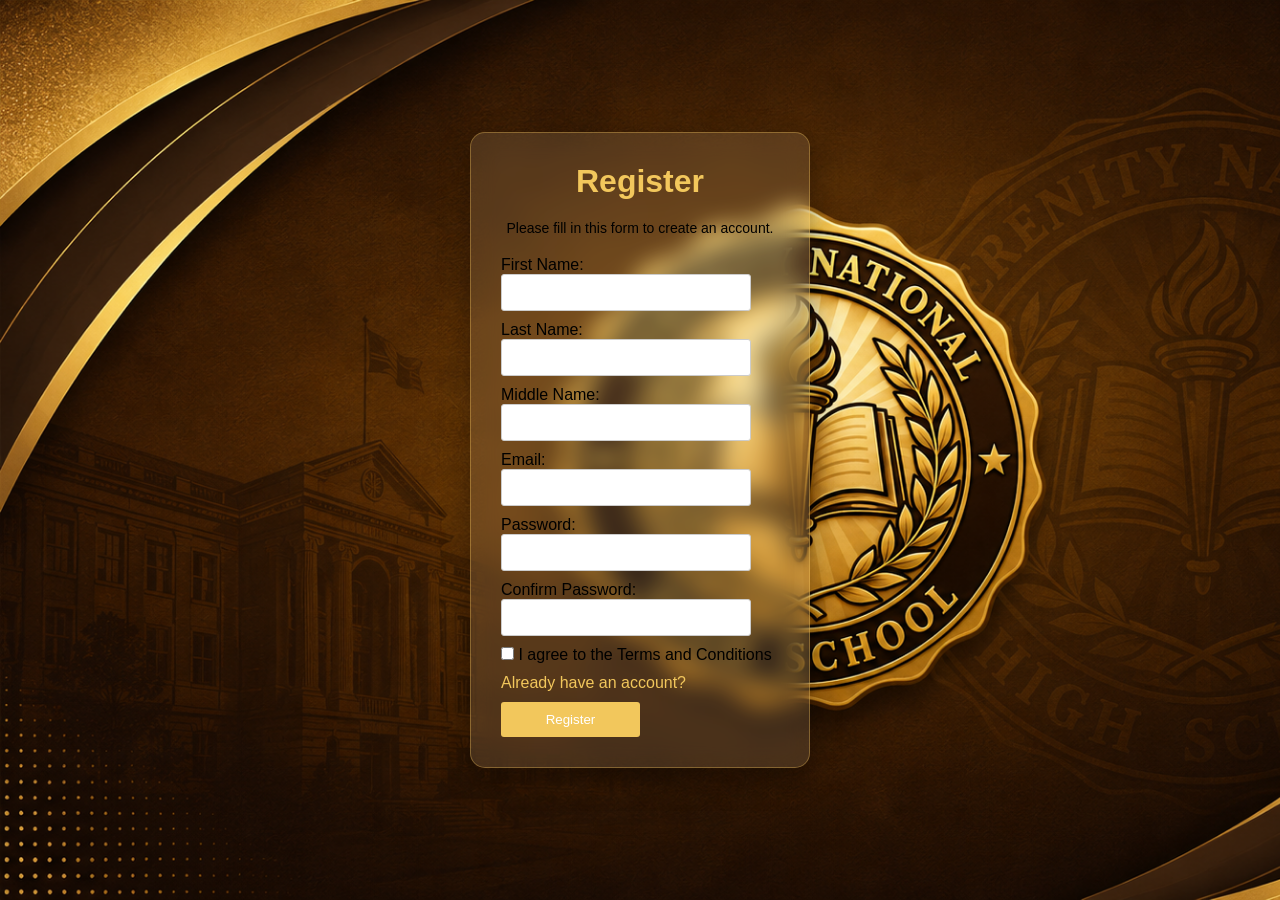
<file: register.html>
<!DOCTYPE html>
<html lang="en">
<head>
    <title>Register</title>
    <meta charset="UTF-8">
    <meta name="viewport" content="width=device-width, initial-scale=1.0">
    <link rel="stylesheet" href="static/css/register.css">
</head>
<body>
    <div class="register-container">
        <h1>Register</h1>
        <p>Please fill in this form to create an account.</p>
        <form action="/register" method="POST">
            <div class="input-field">
                <label for="first-name">First Name:</label>
                <input type="text" id="first-name" name="firstname" required>
            </div>
            <div class="input-field">
                <label for="last-name">Last Name:</label>
                <input type="text" id="last-name" name="lastname" required>
            </div>
            <div class="input-field">
                <label for="middle-name">Middle Name:</label>
                <input type="text" id="middle-name" name="middlename">
            </div>
            <div class="input-field">
                <label for="email">Email:</label>
                <input type="email" id="email" name="email" required>
            </div>

            <div class="input-field">
                <label for="password">Password:</label>
                <input type="password" id="password" name="password" minlength="8" maxlength="20" required>
            </div>
            <div class="input-field">
                <label for="confirm-password">Confirm Password:</label>
                <input type="password" id="confirm-password" name="confirm-password" minlength="8" maxlength="20" required>
            </div>
            <div class="input-field">
                <input type="checkbox" id="terms" name="terms" required>
                <label for="terms">I agree to the Terms and Conditions</label>
            </div>

            <div class="input-field">
                <a href="/index">Already have an account?</a>
            </div>

            <div class="input-field">
                <button type="submit">Register</button>
            </div>
        </form>
    </div>
</body>
</html>
</file>
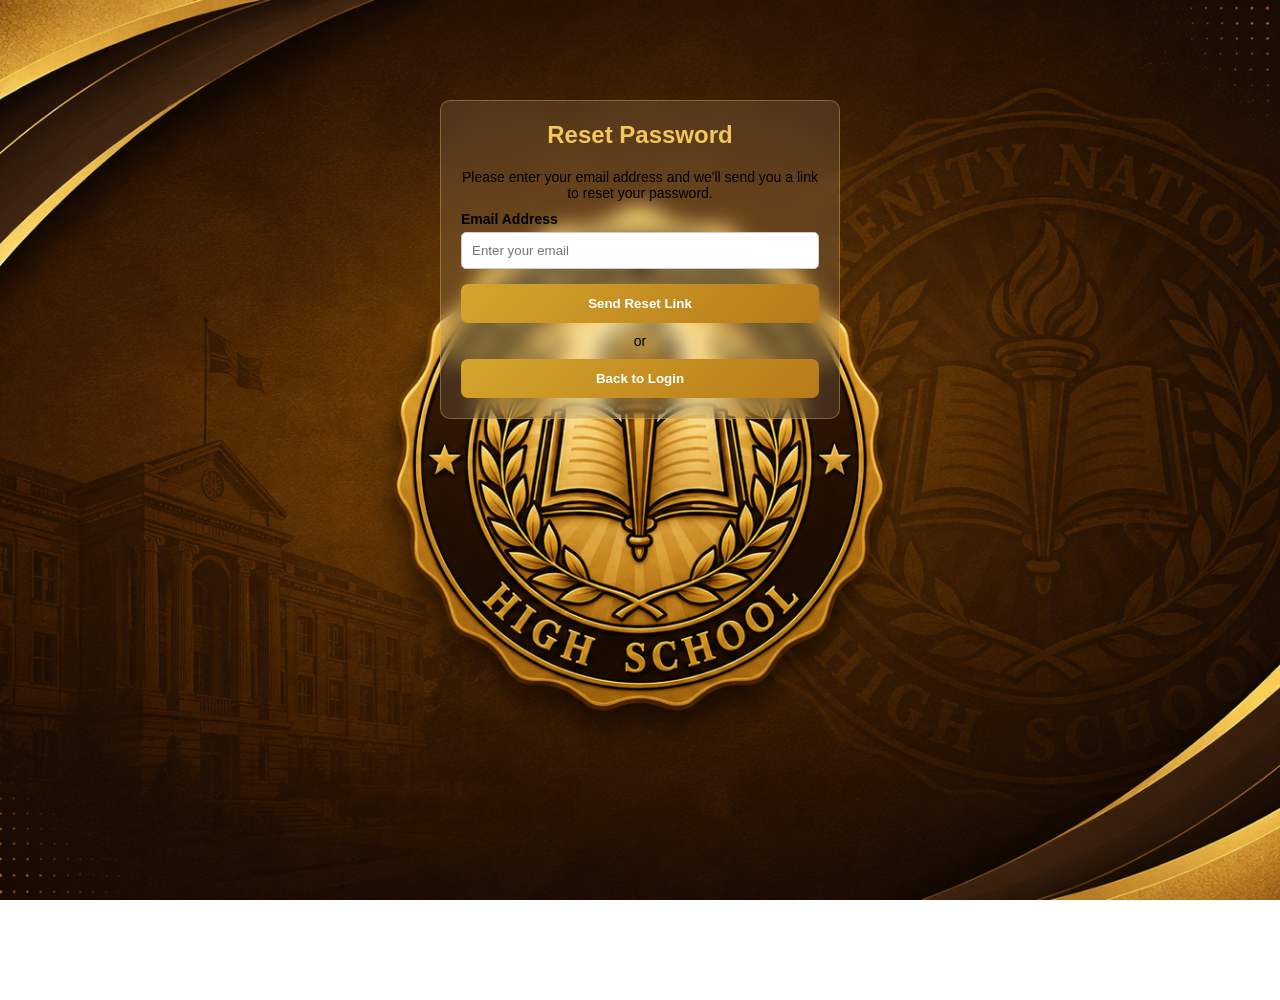
<file: reset.html>
<!DOCTYPE html>
<html lang="en">
<head>
    <meta charset="UTF-8">
    <meta name="viewport" content="width=device-width, initial-scale=1.0">
    <link rel="stylesheet" href="static/css/reset.css">
    <title>Reset Password</title>
</head>
<body>
    <div class="reset-container">
        <form action="/reset">
            <h2>Reset Password</h2>
            <p>Please enter your email address and we'll send you a link to reset your password.</p>
            <label for="email">Email Address</label>
            <input type="email" id="email" name="email" placeholder="Enter your email" required>
            <button type="submit">Send Reset Link</button>
            <p>or</p>
            <button type="button" class="loginbutton"><a href="/logout">Back to Login</a></button>
        </form>
    </div>
</body>
</html>
</file>
<file: static/css/register.css>
*{
    margin: 0;
    padding: 0;
    box-sizing: border-box;
}

body{
    font-family: Arial, sans-serif;
    background-image: url('/static/img/bg.webp');
    background-repeat: no-repeat;
    background-size: cover;
    display: flex;
    justify-content: center;
    align-items: center;
    height: 100vh;
}

.register-container {
    font-family: Arial, sans-serif;
    background-color: rgba(246, 231, 193, 0.12);
    backdrop-filter: blur(12px);
    -webkit-backdrop-filter: blur(12px);
    border: 1px solid rgba(242, 199, 92, 0.35);
    padding: 30px;
    border-radius: 15px;
    box-shadow: 0 10px 30px rgba(0, 0, 0, 0.4);
    width: 340px;
    box-sizing: border-box;
}

.register-container h1 {
    text-align: center;
    margin-bottom: 20px;
    color: #F2C75C;
    font-weight: bold;
}

.register-container p {
    font-size: 14px;
    text-align: center;
    margin-bottom: 20px;
}

.register-container form {
    display: flex;
    flex-direction: column;
}

.register-container input[type="text"],
.register-container input[type="email"],
.register-container input[type="password"] {
    padding: 10px;
    margin-bottom: 10px;
    width: 90%;
    border: 1px solid #ccc;
    border-radius: 3px;
}

.register-container button {
    padding: 10px;
    margin-top: 10px;
    width: 50%;
    align-self: center;
    background-color: #F2C75C;
    color: #fff;
    border: none;
    border-radius: 3px;
    cursor: pointer;
}

.register-container a {
    text-decoration: none;
    color: #F2C75C;
    display: block;
    margin-top: 10px;
}

.register-container a:hover {
    text-decoration: underline;
}

.register-container button:hover {
    background-color: #8d5000;
}

@media (max-width: 768px) {
    body {
        padding: 20px;
    }

    .register-container {
        width: 100%;
        max-width: 340px;
        padding: 25px;
    }

    .register-container input[type="text"],
    .register-container input[type="email"],
    .register-container input[type="password"] {
        width: 100%;
    }

    .register-container button {
        width: 60%;
    }
}

@media (max-width: 480px) {
    body {
        padding: 15px;
        align-items: center;
    }

    .register-container {
        width: 100%;
        max-width: 100%;
        padding: 20px;
        border-radius: 12px;
    }

    .register-container h1 {
        font-size: 24px;
        margin-bottom: 15px;
    }

    .register-container p {
        font-size: 13px;
        margin-bottom: 15px;
    }

    .register-container input[type="text"],
    .register-container input[type="email"],
    .register-container input[type="password"] {
        width: 100%;
        padding: 9px;
    }

    .register-container button {
        width: 70%;
        padding: 9px;
    }

    .register-container a {
        font-size: 14px;
    }
}

@media (max-width: 360px) {
    body {
        padding: 10px;
    }

    .register-container {
        padding: 15px;
    }

    .register-container h1 {
        font-size: 21px;
    }

    .register-container p {
        font-size: 12px;
    }

    .register-container input[type="text"],
    .register-container input[type="email"],
    .register-container input[type="password"] {
        padding: 8px;
    }

    .register-container button {
        width: 80%;
        padding: 8px;
        font-size: 13px;
    }
}
</file>
